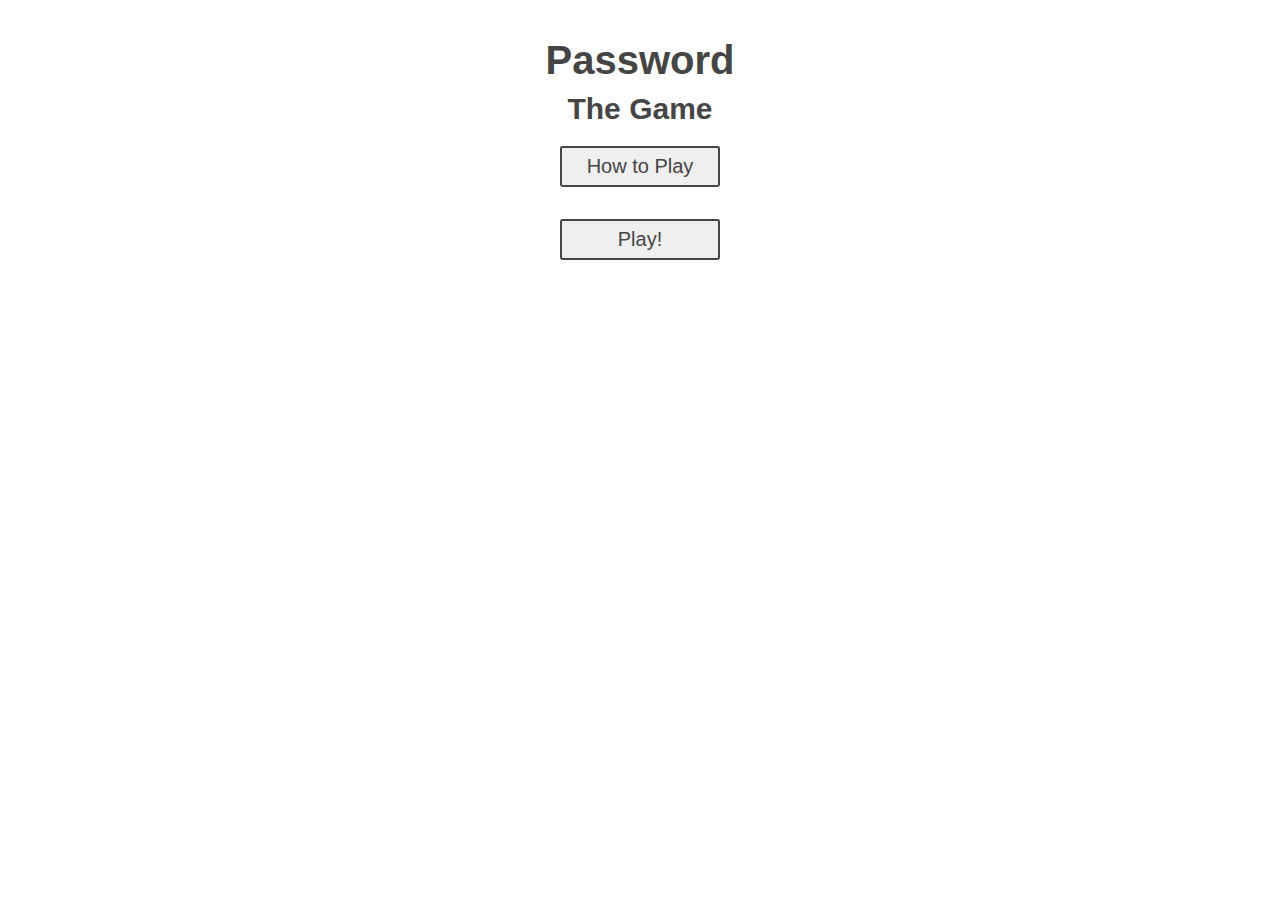
<file: index.html>
<!DOCTYPE html>
<html>

<head>
  <meta charset="utf-8">
  <meta name="viewport" content="width=device-width">
  <title>Password, The Game!</title>
  <link href="style.css" rel="stylesheet" type="text/css" />
</head>

<body>
  <div class="container">
    <h1 id="title">Password</h1>
    <h2 id="subtitle">The Game</h2>
    <button id="how-to-btn" class="nav-btn">How to Play</button>
    <button id="play-btn" class="nav-btn">Play!</button>
  </div>
  <script src="scripts/index.js"></script>
</body>

</html>
</file>
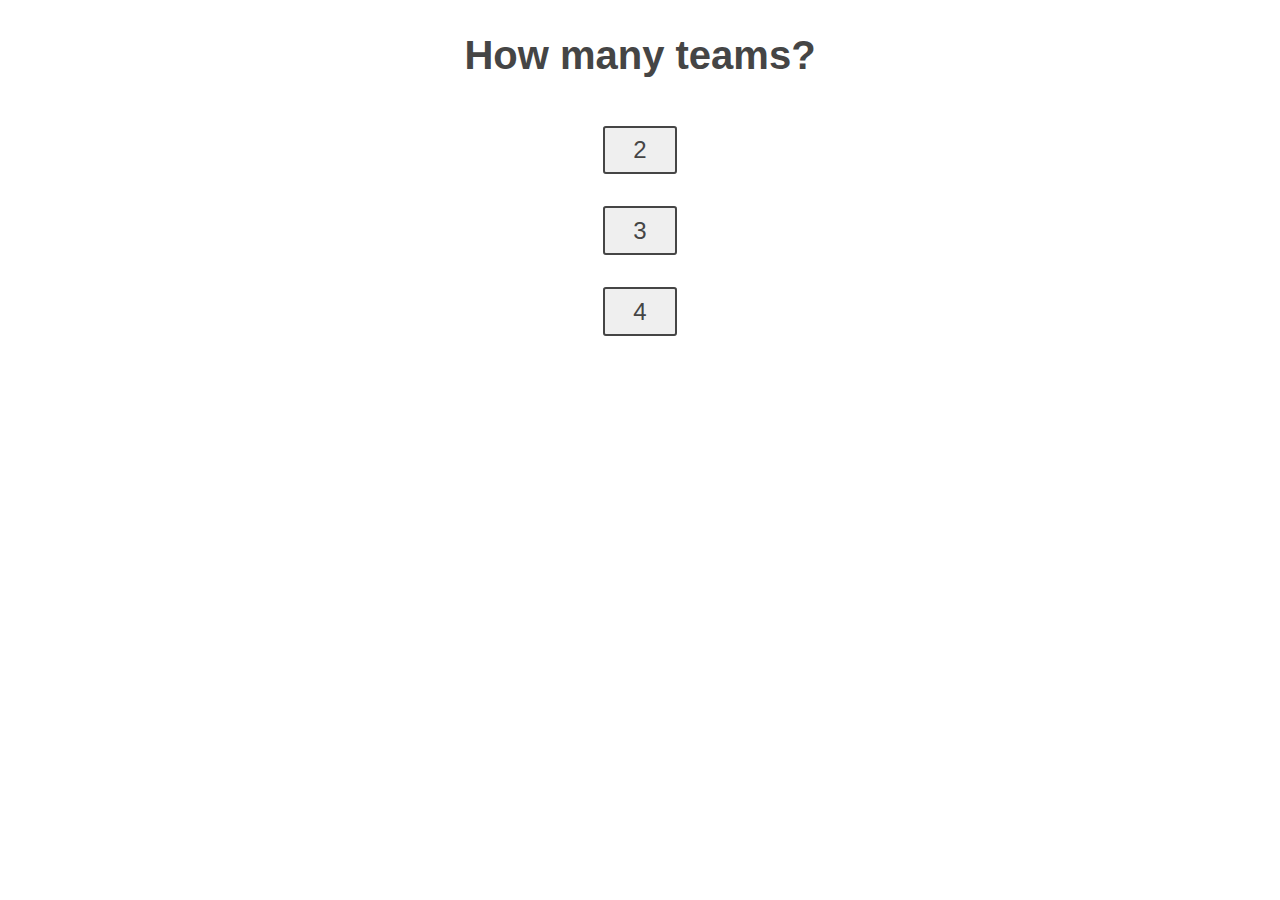
<file: game.html>
<!DOCTYPE html>
<html>

<head>
    <!-- Global site tag (gtag.js) - Google Analytics -->
    <script async src="https://www.googletagmanager.com/gtag/js?id=G-2MG1Z8H4MD"></script>
    <script>
        window.dataLayer = window.dataLayer || [];
        function gtag() { dataLayer.push(arguments); }
        gtag('js', new Date());

        gtag('config', 'G-2MG1Z8H4MD');
    </script>
    <meta charset="utf-8">
    <meta name="viewport" content="width=device-width">
    <title>Password, The Game!</title>
    <link href="style.css" rel="stylesheet" type="text/css" />
</head>

<body>
    <div id="game-container" class="game-container">
        <h1>How many teams?</h1>
        <div class="team-nums-container">
            <button id="two">2</button>
            <button id="three">3</button>
            <button id="four">4</button>
        </div>
    </div>
    <script type="module" src="./scripts/game.js"></script>
</body>

<template id="gameplay">
    <div class="game-container">
        <p id="the-password-is">The password is:</p>
        <h1 id="password">word</h1>
        <button id="new-password-btn">New Password</button>
        <h2 id="timer"></h2>
        <div>
            <button id="reset-btn">Reset timer</button>
            <button id="start-stop-btn">Start timer</button>
        </div>
        <div id="team-list">
        </div>
</template>

<template id="team">
    <div class="team-container">
        <div id="team-name" class="team-item">Team</div>
        <div class="team-item">Score:</div>
        <div id="score" class="team-item">0</div>
        <button id="plus" class="team-item">+</button>
        <button id="minus" class="team-item">-</button>
    </div>
</template>

</html>
</file>
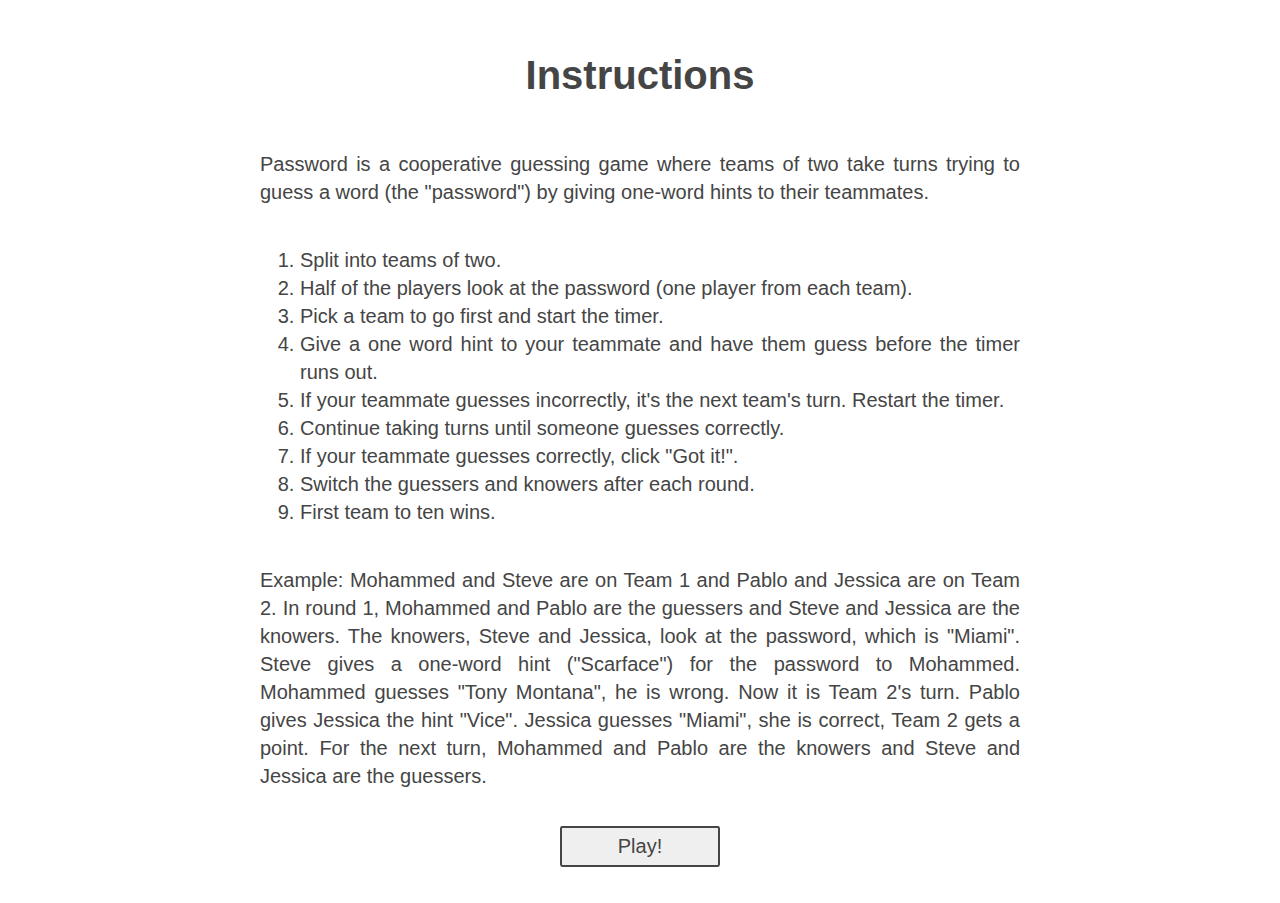
<file: instructions.html>
<!DOCTYPE html>
<html>

<head>
    <meta charset="utf-8">
    <meta name="viewport" content="width=device-width">
    <title>Password, The Game!</title>
    <link href="style.css" rel="stylesheet" type="text/css" />
</head>

<body>
    <div id="instruction-container">
        <h1 id="instructions">Instructions</h1>
        <p> Password is a cooperative guessing game where teams of two take turns trying to guess a word (the
            "password") by
            giving one-word hints to their teammates. </p>
        <ol>
            <li>Split into teams of two.</li>
            <li>Half of the players look at the password (one player from each team).</li>
            <li>Pick a team to go first and start the timer.</li>
            <li>Give a one word hint to your teammate and have them guess before the timer runs out.</li>
            <li>If your teammate guesses incorrectly, it's the next team's turn. Restart the timer.</li>
            <li>Continue taking turns until someone guesses correctly.</li>
            <li>If your teammate guesses correctly, click "Got it!".</li>
            <li>Switch the guessers and knowers after each round.</li>
            <li>First team to ten wins.</li>
        </ol>

        <p>
            Example: Mohammed and Steve are on Team 1 and Pablo and Jessica are on Team 2. In round 1, Mohammed and
            Pablo
            are the guessers and Steve and Jessica are the knowers. The knowers, Steve and Jessica, look at the
            password,
            which is "Miami". Steve gives a one-word hint ("Scarface") for the password to Mohammed. Mohammed guesses
            "Tony
            Montana", he is wrong. Now it is Team 2's turn. Pablo gives Jessica the hint "Vice". Jessica guesses
            "Miami",
            she is correct, Team 2 gets a point. For the next turn, Mohammed and Pablo are the knowers and Steve and
            Jessica
            are the guessers.
        </p>
        <button id="play-btn" class="nav-btn">Play!</button>
    </div>

    <script src="scripts/instructions.js"></script>
</body>

</html>
</file>
<file: style.css>
body {
    font-family: Open Sans,Arial;
    color: #454545;
    font-size: 20px;
    margin: auto;
    max-width: 800px;
    line-height: 1.4;
    text-align: justify;
}

button {
    display:inline-block;
    color: #454545;
    padding: 0.35em 1.2em;
    border:0.1em solid;
    margin:0 0.3em 0.3em 0;
    border-radius:0.12em;
    box-sizing: border-box;
    font-size: 20px;
    font-weight:300;
    text-align:center;
    transition: all 0.2s; 
}

button:hover{
    color:#000000;
    background-color:#AAAAAA;
}

.container {
    display: flex;
    flex-direction: column;
    width: 100%;
    justify-content: center;
    align-items: center;
}

.nav-btn {
    margin: 1rem;
    width: 10rem;
    white-space: normal;
}

.game-container {
    display: flex;
    flex-direction: column;
    width: 100%;
    height: 100vh;
    align-items: center;
}

.team-nums-container {
    display: flex;
    flex-direction: column;
    justify-content: space-between;
}

.team-nums-container button {
    margin: 1rem;
    font-size: 24px;
}

.team-list {
    display: flex;
    flex-direction: column;
}

.team-container {
    display: flex;
    padding: 1rem;
    justify-content: center;
    align-items: center;
}

.team-item {
    margin: 0.5rem;
    font-size: 18px;
}

#title {
    margin-top: 2rem;
    margin-bottom: 0
}

#subtitle {
    margin: 0;
}

#the-password-is {
    margin: 0;
}

#password {
    margin: .5em;
}

#timer {
    margin: .5em
}

#instruction-container {
    display: flex;
    flex-direction: column;
    align-items: center;
    justify-content: center;
    padding: 1em;
}
</file>
